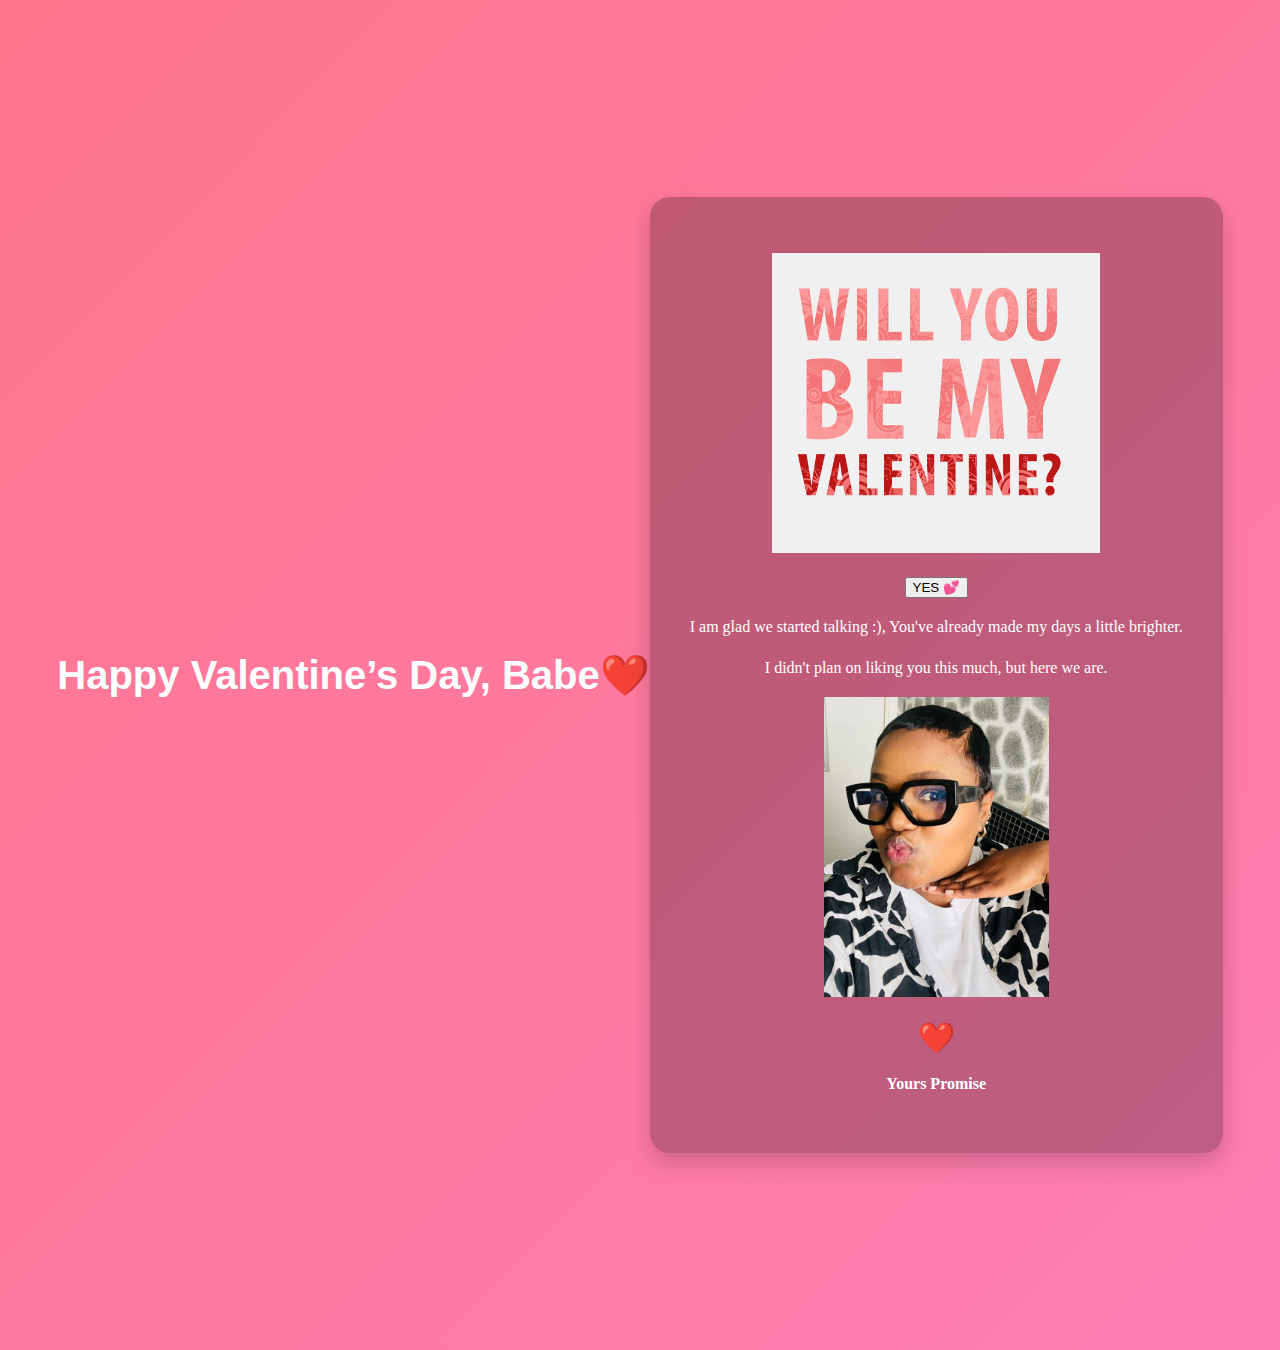
<file: index.html>
<!DOCTYPE html>
<html lang="en">
    <head>
        <link rel="stylesheet" href="style2.css" >
        <meta charset="UTF-8">
        <meta name="viewport" content="width=device-width, initial-scale=1.0">
        <title>Happy Valentine's Day Zoeigh❤️</title>
    </head>
    <body>
        <h1>Happy Valentine’s Day, Babe❤️</h1> 
    <audio autoplay loop>
    <source src="Danya-Devs-Asambe-(Afrohousekings.co.za).mp3" type="audio/mpeg">
    </audio>
       
     
        
        <div class="card">
           

            
        <p><img src="1749667785-Will-You-Be-My-Valentine-3.jpg" height="300"/></p>
            
               <button onclick="sayYes()">YES 💕</button>

        <div id="response"></div>
       <p>  
            I am glad we started talking :),
            You've already made my days a little brighter.
        </p>  

        <p>
            I didn't plan on liking you this much, but here we are.
            
        </p>
        <p><img src="WhatsApp%20Image%202026-02-11%20at%2022.16.56.jpeg" height="300"/></p>


            

        <div class="heart">❤️</div>

        <p><strong>Yours Promise</strong></p>
         </div>
  <script>
function sayYes() {
    document.getElementById("response").innerHTML = "Yay!! I’m the luckiest person ever ❤️";
}
</script>

    
    </body>
</html>
</file>
<file: style2.css>
h1 {
     
    color: white;
    font-family: unset;
    font-size: 40px;
    text-align: center;
    
    }
 
body {
        margin: 0;
        font-family: Arial, Helvetica, sans-serif;
        background: linear-gradient(135deg, #ff758c, #ff7eb3);
        display: flex;
        justify-content: center;
        align-items: center;
        height: 150vh;
        text-align: center;
        color: white;
    }

    .card {
        background: rgba(0,0,0,0.25);
        padding: 40px;
        border-radius: 20px;
        max-width: 500px;
        box-shadow: 0 10px 25px rgba(0,0,0,0.2);
        animation: fadeIn 1.5s ease-in-out;
    }

  

    p {
       font-size: 16px;
       line-height: 1.6;
       color: white;
       font-family:fantasy;
    

}
    

    .heart {
        font-size: 30px;
        animation: beat 1s infinite;
        margin-top: 15px;
    }

    @keyframes beat {
        0% { transform: scale(1); }
        50% { transform: scale(1.2); }
        100% { transform: scale(1); }
    }

    @keyframes fadeIn {
        from { opacity: 0; transform: translateY(15px); }
        to { opacity: 1; transform: translateY(0); }
    }
 #response {
        margin-top: 15px;
        font-weight: bold;
        font-size: 18px;
    }
</file>
